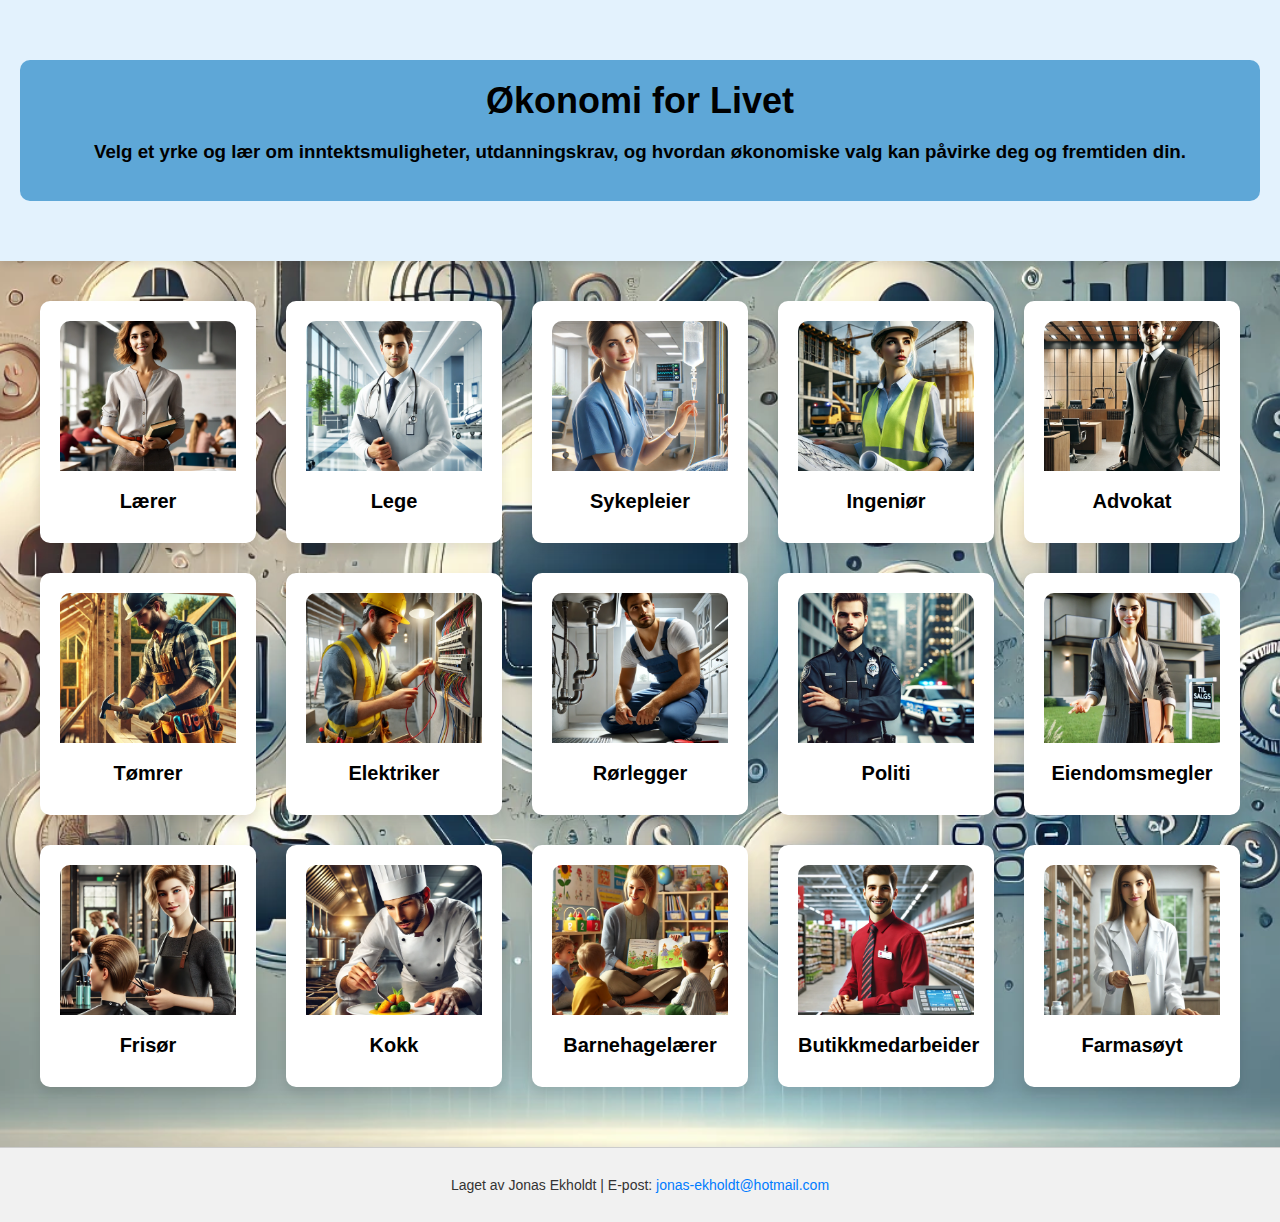
<file: index.html>
<!DOCTYPE html>
<html lang="no">
<head>
    <meta charset="UTF-8">
    <meta name="viewport" content="width=device-width, initial-scale=1.0">
    <title>Personlig økonomi - Utforsk yrker</title>
    <link rel="stylesheet" href="css/hoved.css">
</head>
<body>
    <header>
        <div class="header-content">
            <h1>Økonomi for Livet</h1>
            <h3>Velg et yrke og lær om inntektsmuligheter, utdanningskrav, og hvordan økonomiske valg kan påvirke deg og fremtiden din.</h3>
        </div>
    </header>
    
    <section class="career-grid">
        <!-- JavaScript lager career boxes her -->
    </section>

    <!-- Modal for career details -->
    <div id="careerModal" class="modal">
        <div class="modal-content">
            <span class="close">&times;</span>
            <img id="careerImage">
            <h2 id="careerTitle"></h2>
            <p id="careerDescription"></p>
            <p><strong>Utdanningstid:</strong> <span id="careerEducation"></span></p>
            <p><strong>Gjennomsnittslønn:</strong> <span id="careerSalary"></span></p>
            <button id="taskButton" onclick="goToOppgaver()">Se oppgaver</button>
        </div>
    </div>

    <footer>
        <p>Laget av Jonas Ekholdt | E-post: <a href="mailto:jonas-ekholdt@hotmail.com">jonas-ekholdt@hotmail.com</a></p>
    </footer>

    <script src="js/hoved.js"></script>
</body>
</html>
</file>
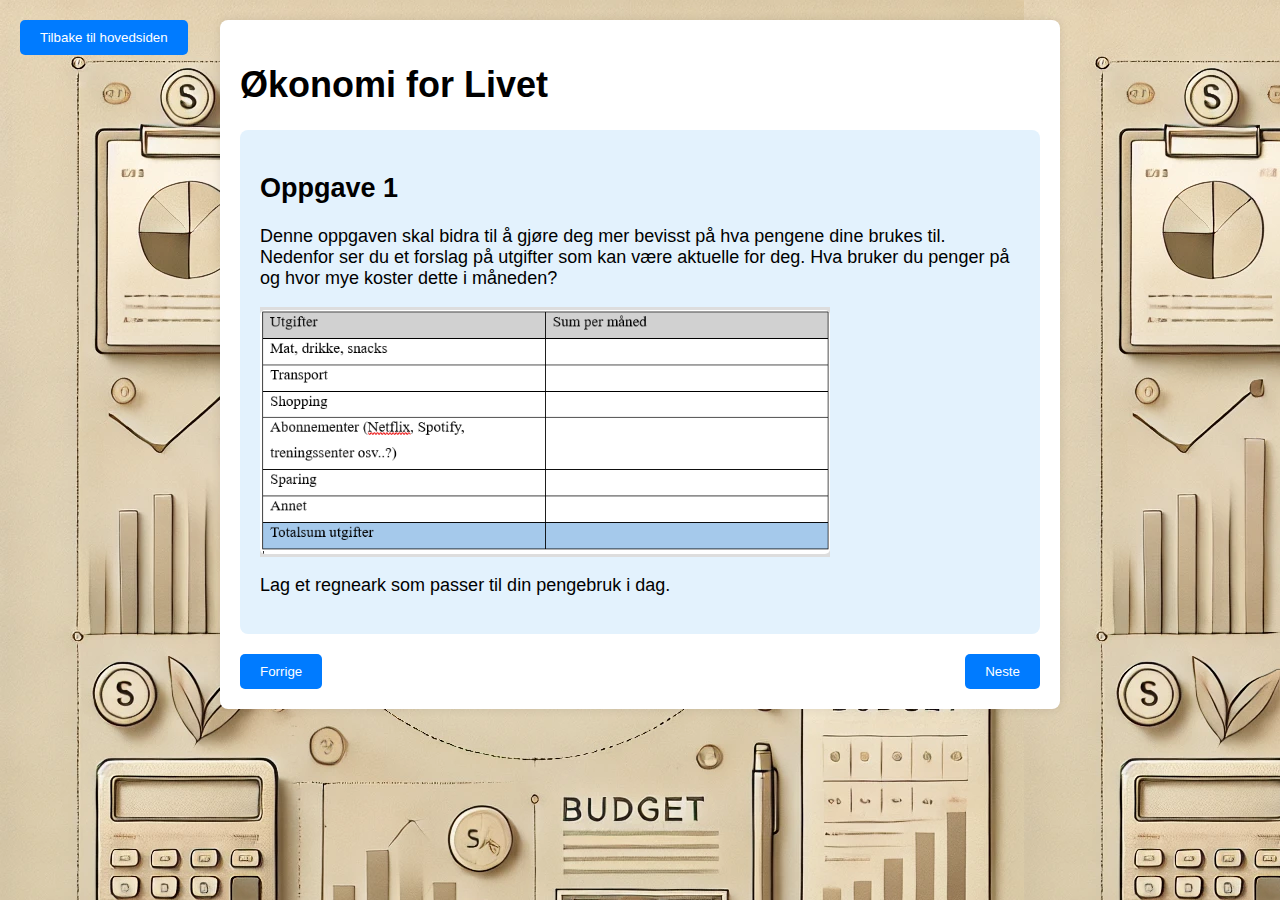
<file: oppgaver.html>
<!DOCTYPE html>
<html lang="no">
<head>
    <meta charset="UTF-8">
    <meta name="viewport" content="width=device-width, initial-scale=1.0">
    <title>Økonomioppgaver</title>
    <link rel="stylesheet" href="css/oppgaver.css">
</head>
<body>
    <div class="home-button">
        <button class="button" onclick="goToHomePage()">Tilbake til hovedsiden</button>
    </div>

    <div class="container">
        <h1>Økonomi for Livet</h1>
        <div id="task-container">
            <div class="task-box active"> <h2>Oppgave 1</h2> 
                <p>Denne oppgaven skal bidra til å gjøre deg mer bevisst på hva pengene dine brukes til. Nedenfor ser du et forslag på utgifter som kan være aktuelle for deg. Hva bruker du penger på og hvor mye koster dette i måneden?</p>
                <div class="image-box"> <img src="bilder/Oppgave1.png" style="max-width: 100%; max-height: 100%; border-radius: 5px;"> </div> 
                <p>Lag et regneark som passer til din pengebruk i dag.</p>
            </div>

            <div class="task-box"> <h2>Oppgave 2</h2> 
                <p>Nå skal du ta utgangspunkt i yrket du har valgt deg.</p> 
                <p>a) Regn ut hvor gammel du er nå. Ta utgangspunkt i at du akkurat er ferdig utdannet og du har gjennomført utdannelsen på normert tid (ikke noe friår).</p> 
                <p>b) Ut ifra gjennomsnittslønnen til yrket, skal du regne ut hva du vil få utbetalt i netto månedslønn (etter skatt). Regn med at du betaler 30% i skatt.</p>
                <p>c) Nå har du blitt voksen og begynt i fast jobb. Dette betyr at de månedlige utgiftene dine og budsjettet ditt har endret seg fra du gikk i 10. klasse. Har du fått noen nye utgifter og hvordan tror du de eksisterende utgiftene har endret seg? Oppdater regnearket ditt slik at det passer til ditt voksne liv. Det er lov å være kreativ, men du må være realistisk.</p> 
            </div>

            <div class="task-box"> <h2>Oppgave 3</h2> 
                <p>Det er nå tid for å finne deg et sted å bo. Du har ikke råd til å kjøpe din egen bolig enda, så du må finne et bosted til leie. Undersøk hva det vil koste å leie en bolig i ditt nærområde. Når du leter etter aktuelle boliger, bør du undersøke hvilke utgifter som er inkludert i månedsleien. Noen boliger er for eksempel ferdig møblert og har strømkostnader inkludert i prisen. De månedlige kostnadene som ikke er inkludert, vil bli en ny utgiftspost for ditt månedlige budsjett. Du har 50 000kr i egenkapital som kan brukes til engangsutgifter som depositum, møbler, hvitevarer osv.</p> 
                <p>a) Bruk finn.no til å finne deg et bosted i nærområdet som passer ditt budsjett.</p>
                <p>b) Hvor mye av egenkapitalen din må du bruke? Sett opp en oversikt / et eget regneark over hvordan pengene brukes – depositum, møbler, hvitevarer osv.</p> 
                <p>c) Oppdater regnearket ditt med de nye månedlige utgiftene tilknyttet boligen.</p> 
            </div>

            <div class="task-box"> <h2>Oppgave 4</h2> 
                <p>Da du ble født så kjøpte familien din en eierandel i et globalt indeksfond for 25 000kr. Disse pengene fikk stå urørt frem til fondet ble overført til deg da du fylte 20 år. I løpet av denne tiden hadde fondet en gjennomsnittlig årlig avkastning på 7%. (For oppgaven sin skyld, så regner vi med at fondet fortsetter å ha en årlig avkastning på 7% i alle år fremover).</p> 
                <p>Her ser du et pythonprogram som regner ut hvor mye eierandelen din i fondet var verdt da det ble overført til deg i 20-års gave.</p>
                <iframe-embed-auto-height>
                    <iframe src="https://eu.trinket.io/embed/python3/a08e08aa79" width="100%" height="356" frameborder="0" marginwidth="0" marginheight="0" allowfullscreen></iframe>
                </iframe-embed-auto-height>
                <p>a) Se på programmet og forsøk å forklar hva programmet gjør på hver linje.</p> 
                <p>b) Du har latt fondet stå urørt siden det ble overført til deg da du var 20 år. Bruk pythonprogrammet til å regne ut hvor mye pengene i fondet er verdt nå.</p> 
                <p>c) Du har bestemt deg for at pengene i fondet skal brukes som egenkapital til kjøp av bolig. Du har sett litt på leiligheter, og kommet frem til at du trenger minst 300 000kr i egenkapital. Bruk pythonprogrammet til å regne ut hvor lenge du må spare med din nåværende sparerate for å oppnå dette.</p>
                <p>d) Se om du kan gjøre små endringer i budsjettet ditt, slik at du kan spare mer penger i fondet hver måned. Utforsk hvordan dette påvirker tiden det tar å spare opp egenkapitalen.</p>
            </div>

            <div class="task-box"> <h2>Oppgave 5</h2> 
                <p>En slektning av deg vurderer å ta opp et forbrukslån på 75 000 kr for å kjøpe en ny motorsykkel. Han har ikke så god peiling på økonomi og er usikker på hva lånet faktisk vil koste ham. Han spør derfor deg om hjelp til å regne ut hva den totale kostnaden for lånet vil bli.</p> 
                <p>Lånetilbudet han vurderer har en rente på 11%, med 12 årlige terminer. I tillegg kommer et termingebyr på 70 kr og et etableringsgebyr på 1500 kr. Han ønsker å betale ned lånet på 6 år.</p>
                <p>a) Bruk en lånekalkulator på nettet og finn ut av hva lånet vil koste.</p> 
                <p>b) Skriv en forklaring på begrepene termin, gebyr, løpetid, rente og effektiv rente.</p>
            </div>
        </div>
        <div class="buttons">
            <button class="button" onclick="prevTask()">Forrige</button>
            <button class="button" onclick="nextTask()">Neste</button>
        </div>
    </div>

    <script src="js/oppgaver.js"></script>
</body>
</html>
</file>
<file: css/hoved.css>
body {
    background-image: url('../bilder/bakgrunn_body.png'); /* Bakgrunnsbilde for header */
    background-size: cover;
    background-position: center;
    font-family: 'Segoe UI', Tahoma, Geneva, Verdana, sans-serif;
    margin: 0;
    padding: 0;   
}
header {
    background-color: #e3f2fd;
    background-size: cover;
    background-position: center;
    color: rgb(0, 0, 0);
    padding: 60px 20px;
    text-align: center;
    box-shadow: 0 4px 8px rgba(0, 0, 0, 0.1);
}
.header-content {
    background-color: rgba(84, 161, 212, 0.936); /* Mørk overlegg for å gjøre teksten mer lesbar */
    padding: 20px;
    border-radius: 10px;
}
h1 {
    margin: 0;
    font-size: 36px;
}
header p {
    margin: 10px 0 0;
    font-size: 18px;
}
.video-section {
    text-align: center;
    margin: 20px 0;
}
video {
    width: 64%;
    border-radius: 10px;
}
/* Career grid styling */
.career-grid {
    display: grid;
    grid-template-columns: repeat(auto-fill, minmax(200px, 1fr));
    gap: 30px;
    padding: 40px;
    max-width: 1200px;
    margin: 0 auto;
}
.career-box {
    background-color: white;
    border-radius: 10px;
    padding: 20px;
    text-align: center;
    cursor: pointer;
    box-shadow: 0 6px 12px rgba(0, 0, 0, 0.1);
    transition: transform 0.3s ease, box-shadow 0.3s ease;
}
.career-box img {
    width: 100%;
    height: 150px;
    object-fit: cover;
    border-radius: 10px 10px 0 0;
}
.career-box h3 {
    font-size: 20px;
    margin: 15px 0 10px;
}
#taskButton {
    background-color: #1b4ab0;
    color: white;
    border: none;
    padding: 10px 20px;
    border-radius: 5px;
    margin-top: 10px;
    cursor: pointer;
    transition: background-color 0.3s ease;
}
#taskButton:hover {
    background-color: #0b0469;
}
.career-box:hover {
    transform: translateY(-10px);
    box-shadow: 0 10px 20px rgba(0, 0, 0, 0.2);
}
/* Modal styling */
.modal {
    display: none;
    position: fixed;
    z-index: 1;
    left: 0;
    top: 0;
    width: 100%;
    height: 100%;
    background-color: rgba(0, 0, 0, 0.5);
}
.modal-content {
    background-color: white;
    margin: 5% auto;
    padding: 20px;
    border-radius: 10px;
    width: 80%;
    max-width: 600px;
    position: relative;
}
.close {
    color: #aaa;
    float: right;
    font-size: 28px;
    font-weight: bold;
    position: absolute;
    top: 20px;
    right: 20px;
    cursor: pointer;
}
.close:hover,
.close:focus {
    color: black;
    text-decoration: none;
    cursor: pointer;
}

footer {
    text-align: center;
    background-color: #f1f1f1;
    padding: 15px;
    margin-top: 20px;
    font-size: 14px;
    border-top: 1px solid #ccc;
    color: #333;
}

footer a {
    color: #007BFF;
    text-decoration: none;
}

footer a:hover {
    text-decoration: underline;
}
</file>
<file: css/oppgaver.css>
body {
    font-family: Arial, sans-serif;
    font-size: 18px;
    margin: 0;
    padding: 20px;
    background-image: url('../bilder/bakgrunn_oppgaver.webp');
}
.container {
    max-width: 800px;
    margin: 0 auto;
    background: white;
    padding: 20px;
    border-radius: 8px;
    box-shadow: 0px 0px 10px rgba(0, 0, 0, 0.1);
}
.task-box {
    display: none;
    background: #e3f2fd;
    padding: 20px;
    border-radius: 8px;
}
.task-box.active {
    display: block;
}
.home-button {
    position: absolute;
    top: 20px;
    left: 20px;
}
.buttons {
    display: flex;
    justify-content: space-between;
    margin-top: 20px;
}
.button {
    padding: 10px 20px;
    border: none;
    cursor: pointer;
    background: #007BFF;
    color: white;
    border-radius: 5px;
}
.button:hover {
    background: #0056b3;
}
.image-box {
    width: 75%;
    height: 250px;
    background-color: #ddd;
    display: flex;
    align-items: center;
    justify-content: center;
    margin-top: 10px;
    font-style: italic;
}
</file>
